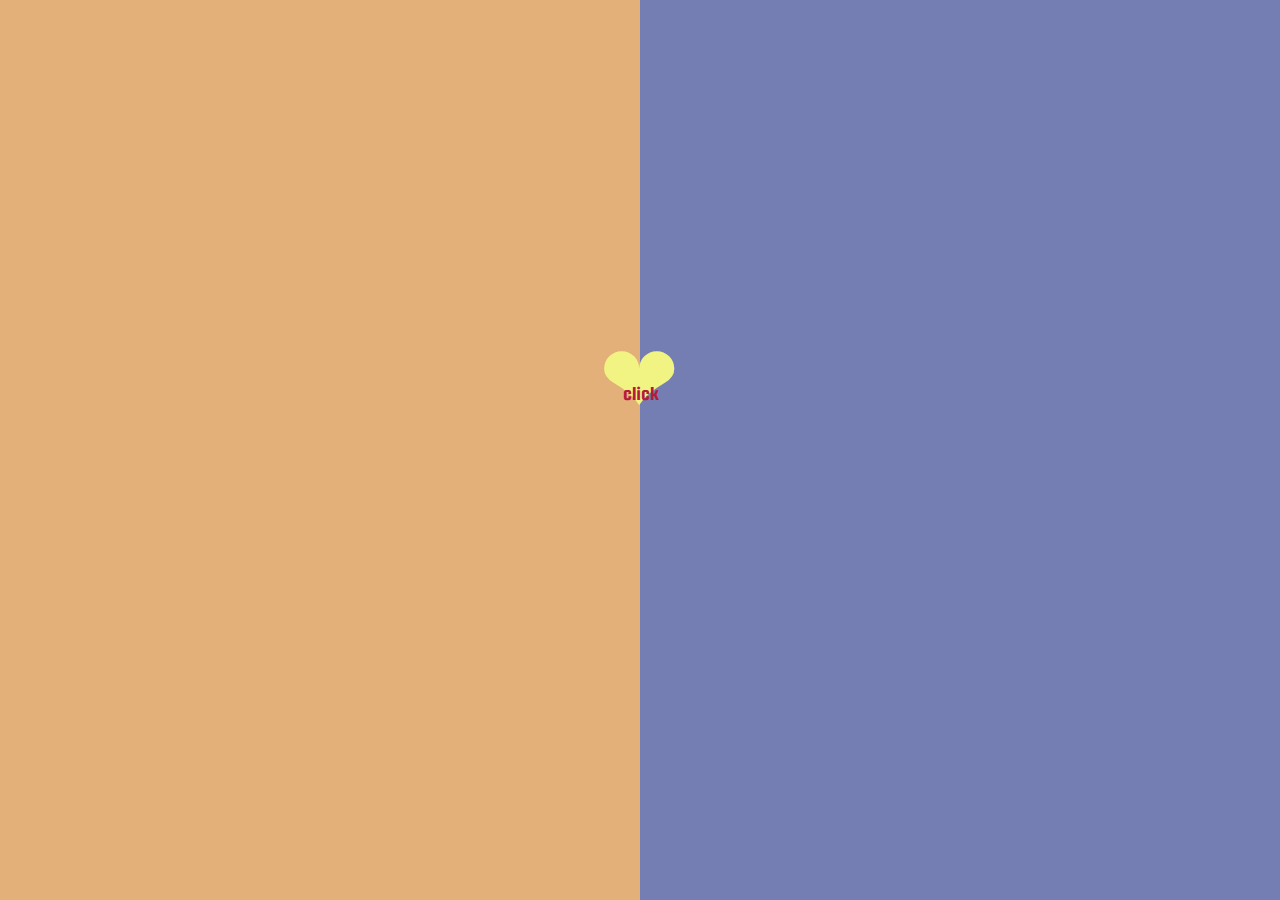
<file: index.html>
<!doctype html>
<html>

    <head>
      <meta charset="utf-8">
      <!-- <link rel="stylesheet" href="./styles/bootstrap-reboot-with-comments.css"> -->
      <link rel="stylesheet" href="styles/styles.css">
      <link href="https://fonts.googleapis.com/css?family=Roboto" rel="stylesheet">
      <link href="https://fonts.googleapis.com/css?family=Squada+One" rel="stylesheet">      
      <meta name="viewport" content="width=device-width, initial-scale=1.0, maximum-scale = 1.0">
      <title>Shanti Chary - Portfolio</title>
    </head>

    <body>
        <input id="heart" type="checkbox" />
        <label for="heart">❤</label>  
        <label for="enter">click</label>      

        <div id="left-panel">
          <h1 class="left-h1">HEL</h1>
        </div>
        <div id="right-panel">
          <h1 class="right-h1">LO!</h1>
        </div>      

      <div class="wrapper home-page">
 
            <header>
                <button class="btn-mobile-menu">Menu</button>                
            
            </header>

            <nav class="nav-main">
              <a href="index.html"><img class="sign" src= "images/signature.png" alt="logo"></a>                  
              <ul>
                <li><a href="work.html">PROJECTS</a></li>
                <li><a href="about.html">ABOUT</a></li>
              </ul>
            </nav>             

            <main> 
              <div class="main-block">
                <h2 class="left-text">I AM SHANTI CHARY <br> AND I AM A <br> WEB DEVELOPER.</h2>  

                <p class="right-text">I am inspired by simple, elegant, yet effective designs. I love learning new web technologies and experimenting with different layouts, colors and styles. My portfolio includes websites and applications built with HTML, CSS, Javascript, PHP and WordPress. Please feel free to browse around and contact me for any projects.</p>
              </div>
        </main>
      </div> <!--end wrapper -->




        <!-- <footer>
          <p>&copy 2018 Shanti Chary</p>
        </footer> -->


        <script src="https://ajax.googleapis.com/ajax/libs/jquery/2.1.4/jquery.min.js"></script>
        <script src="https://github.com/kswedberg/jquery-smooth-scroll/blob/master/jquery.smooth-scroll.min.js"></script>
        <script>
        $('.smooth').on('click', function() {
            $.smoothScroll({
                scrollElement: $('body'),
                scrollTarget: '#' + this.id
            });

            return false;
        });
        </script>

        <script src="./scripts/javascript.js"></script>        
  </body>
</html>
</file>
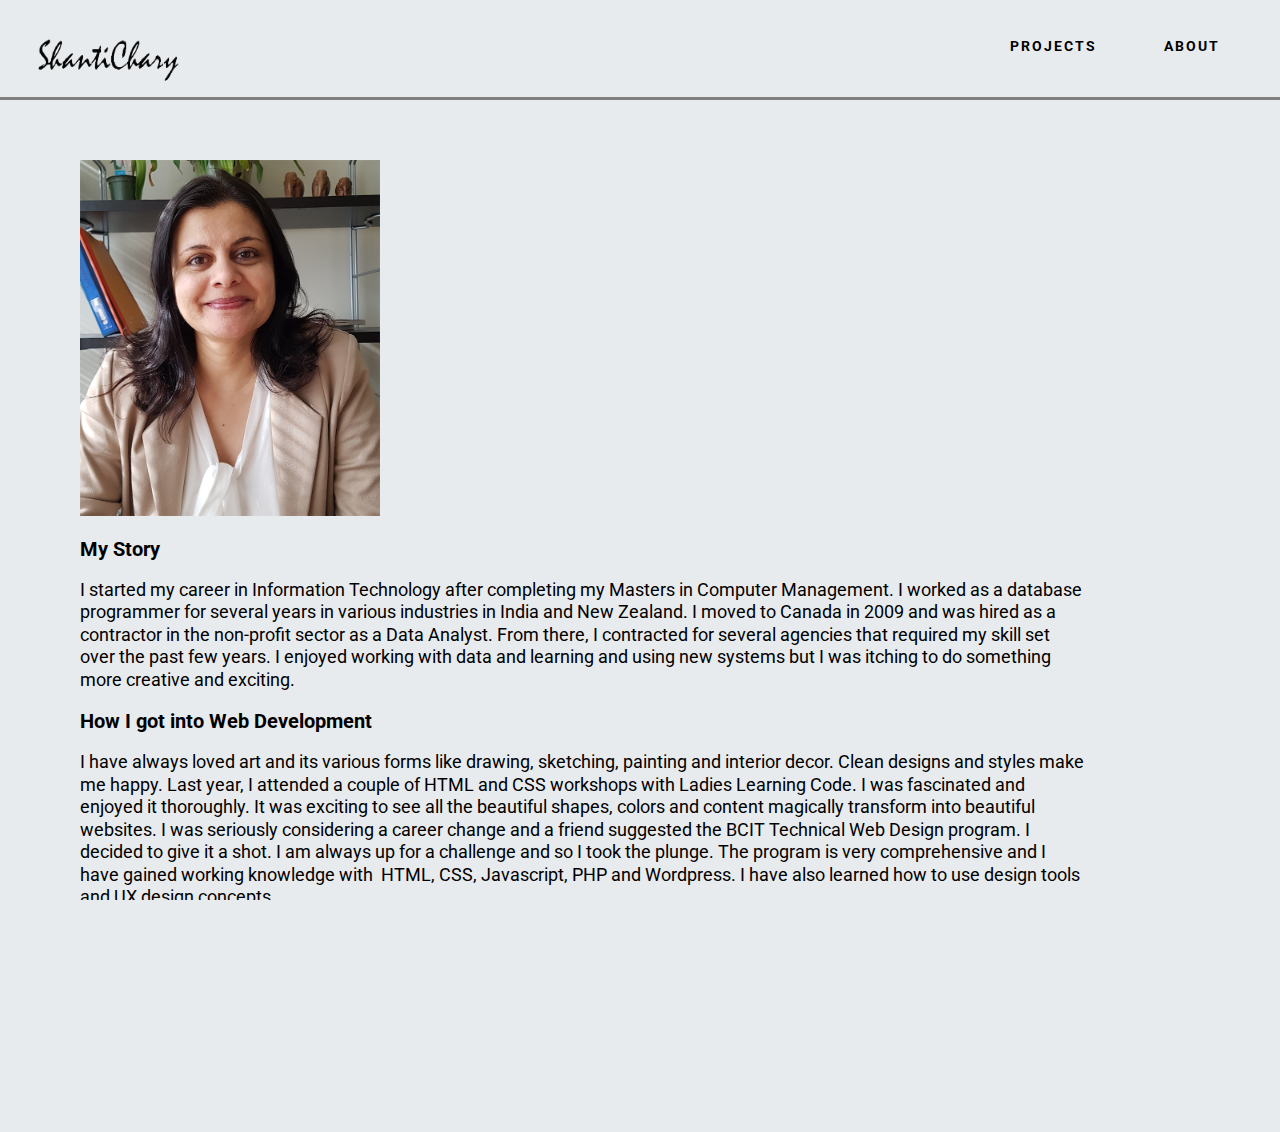
<file: about.html>
<!doctype html>
<html>

    <head>
      <meta charset="utf-8">
      <!-- <link rel="stylesheet" href="./styles/bootstrap-reboot-with-comments.css"> -->
      <link rel="stylesheet" href="styles/styles.css">
      <link href="https://fonts.googleapis.com/css?family=Roboto" rel="stylesheet">
      <link href="https://fonts.googleapis.com/css?family=Squada+One" rel="stylesheet">      
      <meta name="viewport" content="width=device-width, initial-scale=1.0">
      <title>Shanti Chary - Work</title>
    </head>

    <body>


      <div class="wrapper"> 
        <header>
          <button class="btn-mobile-menu">Menu</button>                   
        </header>

        <nav class="nav-main">
          <a href="index.html"><img class="sign" src= "images/signature.png" alt="logo"></a>                  
          <ul>
            <li><a href="work.html">PROJECTS</a></li>
            <li><a href="about.html">ABOUT</a></li>
          </ul>
        </nav> 
            
    <main> 

      <!-- Page 3 - Contact -->
      <div class="page3">
                <div>
                    <img src="images/profile-pic-big.png" alt="My Profile Picture" width='300'>
                </div>
                <div class="about-text">
                    <h2>My Story</h2>
                    <p>I started my career in Information Technology after completing my Masters in Computer Management. I worked as a database programmer for several years in various industries in India and New Zealand. I moved to Canada in 2009 and was hired as a contractor in the non-profit sector as a Data Analyst. From there, I contracted for several agencies that required my skill set over the past few years. I enjoyed working with data and learning and using new systems but I was itching to do something more creative and exciting.</p>

                    <h2>How I got into Web Development</h2>
                    <p>I have always loved art and its various forms like drawing, sketching, painting and interior decor. Clean designs and styles make me happy. Last year, I attended a couple of HTML and CSS workshops with Ladies Learning Code. I was fascinated and enjoyed it thoroughly. It was exciting to see all the beautiful shapes, colors and content magically transform into beautiful websites. I was seriously considering a career change and a friend suggested the BCIT Technical Web Design program. I decided to give it a shot. I am always up for a challenge and so I took the plunge. The program is very comprehensive and I have gained working knowledge with  HTML, CSS, Javascript, PHP and Wordpress. I have also learned how to use design tools and UX design concepts.</p>

                    <h2>What's next</h2>
                    <p>I am looking forward to an exciting career path ahead as a Web Developer with the opportunity to continue learning new skills. If you would like to work with me, please do get in touch!</p>
                    <p>Email me: <a href="mailto:hello@shantichary.com">hello@shantichary.com</a></p>                   
                </div>
              </div>
            <!-- </div>
          </div>   -->
 
    </main>
</div> <!--end wrapper -->
        <!-- <footer>
          <p>&copy 2018 Shanti Chary</p>
        </footer> -->


        <script src="https://ajax.googleapis.com/ajax/libs/jquery/2.1.4/jquery.min.js"></script>
        <script src="https://github.com/kswedberg/jquery-smooth-scroll/blob/master/jquery.smooth-scroll.min.js"></script>
        <script>
        $('.smooth').on('click', function() {
            $.smoothScroll({
                scrollElement: $('body'),
                scrollTarget: '#' + this.id
            });

            return false;
        });
        </script>

    <script src="./scripts/javascript.js"></script>          
        
  </body>
</html>
</file>
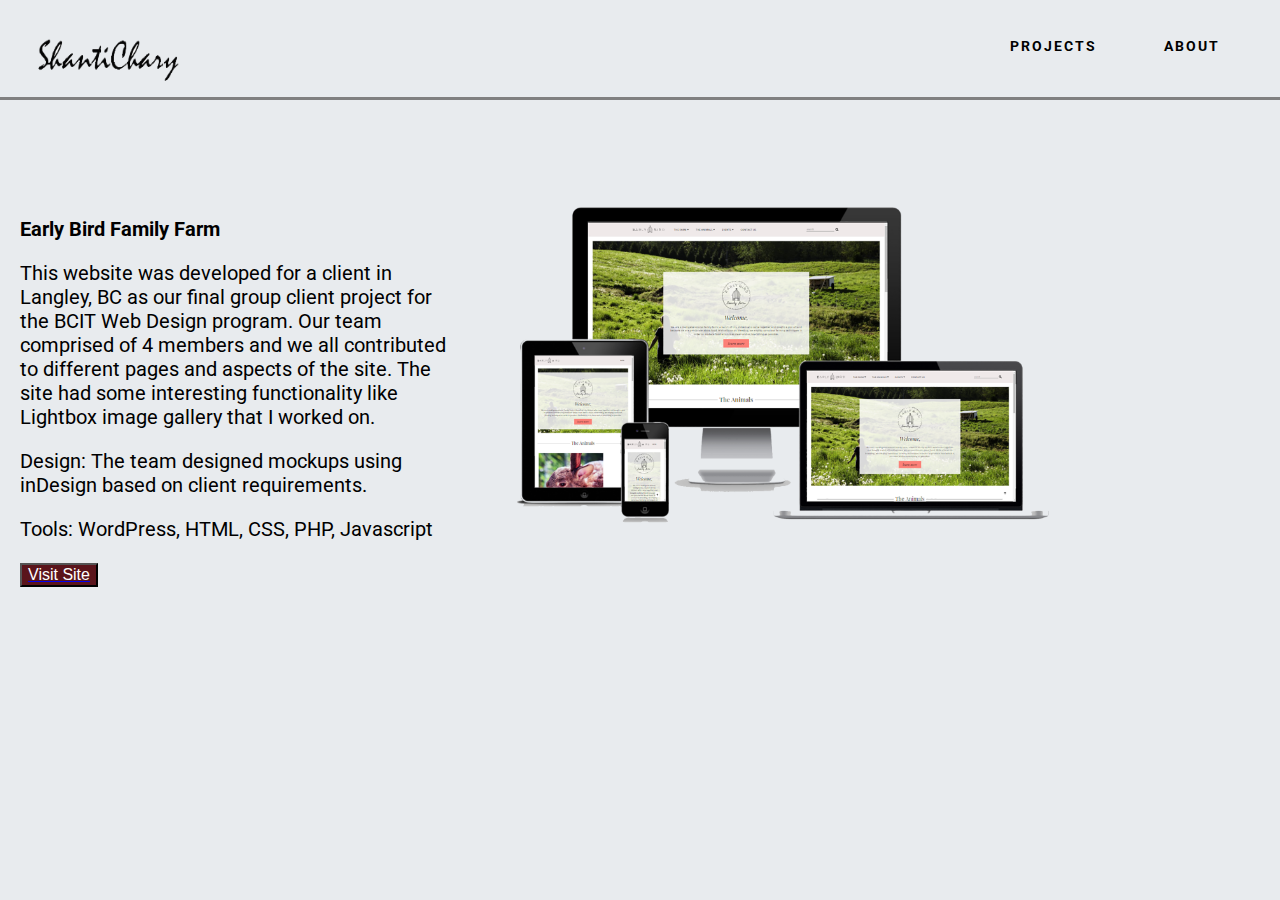
<file: early-bird.html>
<!doctype html>
<html>

    <head>
      <meta charset="utf-8">
      <!-- <link rel="stylesheet" href="./styles/bootstrap-reboot-with-comments.css"> -->
      <link rel="stylesheet" href="styles/styles.css">
      <link href="https://fonts.googleapis.com/css?family=Roboto" rel="stylesheet">
      <link href="https://fonts.googleapis.com/css?family=Squada+One" rel="stylesheet">      
      <meta name="viewport" content="width=device-width, initial-scale=1.0">
      <title>Shanti Chary - Work</title>
    </head>

    <body>


      <div class="wrapper">
 
        <header>
          <button class="btn-mobile-menu">Menu</button>                
      
      </header>

      <nav class="nav-main">
        <a href="index.html"><img class="sign" src= "images/signature.png" alt="logo"></a>                  
        <ul>
          <li><a href="work.html">PROJECTS</a></li>
          <li><a href="about.html">ABOUT</a></li>
        </ul>
      </nav> 
            
      <main> 

      <div class="page2">
        <div class="container">
          <div class="intro">
            <p></p>
          </div> 

            <div class="single-project">
                  <div class="single-intro">
                    <h2>Early Bird Family Farm</h2>
                    <p>
                        This website was developed for a client in Langley, BC as our final group client project for the BCIT Web Design program. Our team comprised of 4 members and we all contributed to different pages and aspects of the site. The site had some interesting functionality like Lightbox image gallery that I worked on.
                    </p>
                    <p>                    
                        Design: The team designed mockups using inDesign based on client requirements.
                    </p>
                    <p>                                              
                        Tools: WordPress, HTML, CSS, PHP, Javascript
                    </p>  
                    <p>                                      
                        <button style="background-color: #5a141b;"><a href="https://earlybirdfamilyfarm.com" target="_blank" rel="noopener"><span style="color: white; font-size: medium;">Visit Site</span></a></button>                      
                    </p>

                  </div>

                  <div class="single-thumb">
                    <a href="https://earlybirdfamilyfarm.com/" target="_blank">
                    <img src="images/early-bird-mockups.png" alt="Early Bird Family Farm Project" width='1000'></a>
                  </div> <!-- end thumb -->

            </div>
        </div> <!--end container -->
      </div> <!--end page2 -->
 
    </main>
</div> <!--end wrapper -->
        <!-- <footer>
          <p>&copy 2018 Shanti Chary</p>
        </footer> -->


        <script src="https://ajax.googleapis.com/ajax/libs/jquery/2.1.4/jquery.min.js"></script>
        <script src="https://github.com/kswedberg/jquery-smooth-scroll/blob/master/jquery.smooth-scroll.min.js"></script>
        <script>
        $('.smooth').on('click', function() {
            $.smoothScroll({
                scrollElement: $('body'),
                scrollTarget: '#' + this.id
            });

            return false;
        });
        </script>

        <script src="./scripts/javascript.js"></script>           
        
  </body>
</html>
</file>
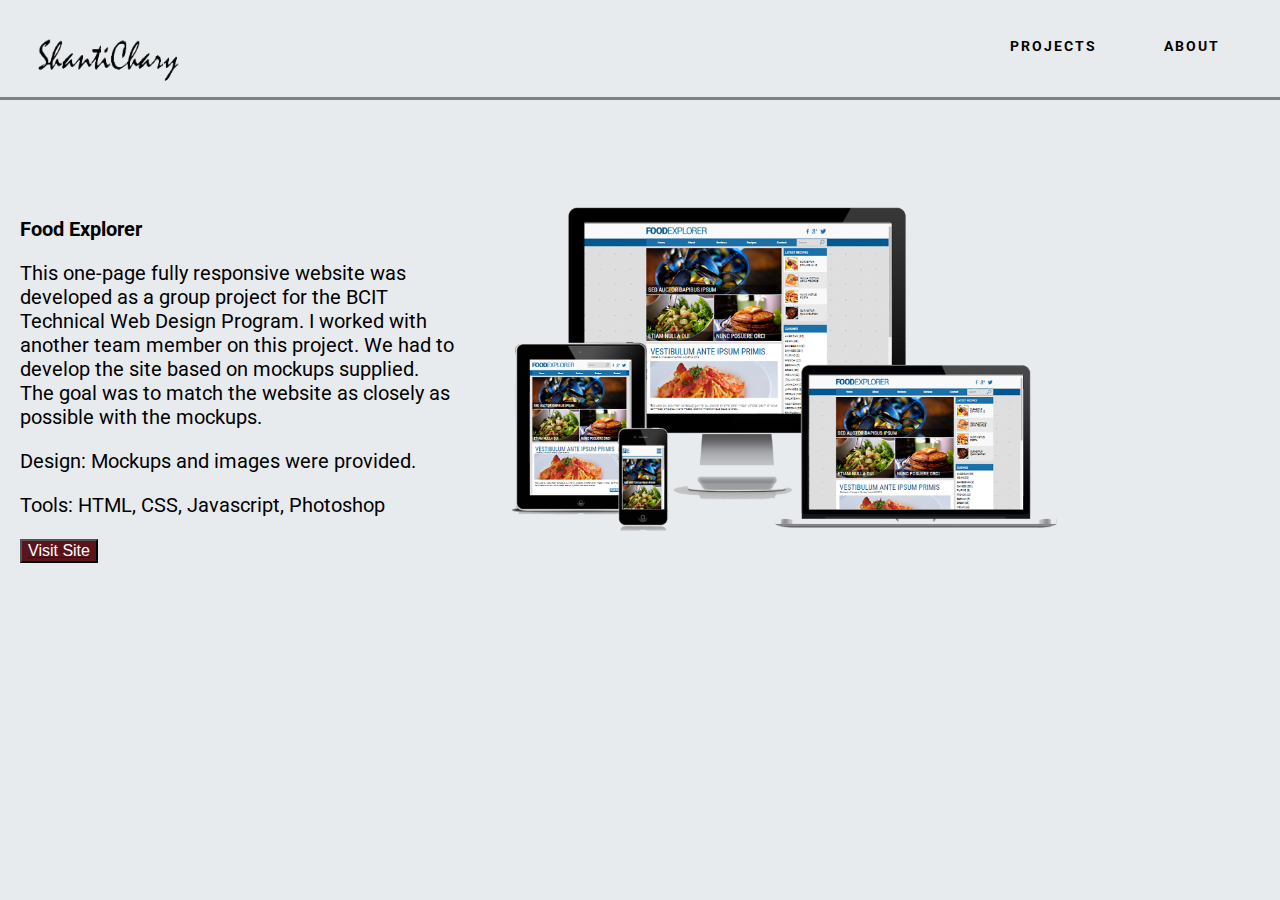
<file: food-explorer.html>
<!doctype html>
<html>

    <head>
      <meta charset="utf-8">
      <!-- <link rel="stylesheet" href="./styles/bootstrap-reboot-with-comments.css"> -->
      <link rel="stylesheet" href="styles/styles.css">
      <link href="https://fonts.googleapis.com/css?family=Roboto" rel="stylesheet">
      <link href="https://fonts.googleapis.com/css?family=Squada+One" rel="stylesheet">      
      <meta name="viewport" content="width=device-width, initial-scale=1.0">
      <title>Shanti Chary - Work</title>
    </head>

    <body>


      <div class="wrapper">
        <header>
          <button class="btn-mobile-menu">Menu</button>                   
        </header>

        <nav class="nav-main">
          <a href="index.html"><img class="sign" src= "images/signature.png" alt="logo"></a>                  
          <ul>
            <li><a href="work.html">PROJECTS</a></li>
            <li><a href="about.html">ABOUT</a></li>
          </ul>
        </nav> 
            
              <main> 

      <div class="page2">
        <div class="container">
          <div class="intro">
            <p></p>
          </div> 

            <div class="single-project">
                  <div class="single-intro">
                      <h2>Food Explorer</h2>                    
                    <p>
                        This one-page fully responsive website was developed as a group project for the BCIT Technical Web Design Program. I worked with another team member on this project. We had to develop the site based on mockups supplied. The goal was to match the website as closely as possible with the mockups.
                      </p>
                      <p>  
                        Design: Mockups and images were provided.
                      </p>
                      <p>                          
                        Tools: HTML, CSS, Javascript, Photoshop
                      </p>
                      <p>                      
                        <button style="background-color: #5a141b;"><a href="https://shantichary.com/food-explorer" target="_blank" rel="noopener"><span style="color: white; font-size: medium;">Visit Site</span></a></button>                      
                    </p>

                  </div>

                  <div class="single-thumb">
                    <a href="https://shantichary.com/food-explorer/" target="_blank">
                    <img src="images/food-explorer-mockups.png" alt="Food Explorer Project" width='1000'></a>
                  </div> <!-- end thumb -->

            </div>
        </div> <!--end container -->
      </div> <!--end page2 -->
 
    </main>
</div> <!--end wrapper -->
        <!-- <footer>
          <p>&copy 2018 Shanti Chary</p>
        </footer> -->


        <script src="https://ajax.googleapis.com/ajax/libs/jquery/2.1.4/jquery.min.js"></script>
        <script src="https://github.com/kswedberg/jquery-smooth-scroll/blob/master/jquery.smooth-scroll.min.js"></script>
        <script>
        $('.smooth').on('click', function() {
            $.smoothScroll({
                scrollElement: $('body'),
                scrollTarget: '#' + this.id
            });

            return false;
        });
        </script>

        <script src="./scripts/javascript.js"></script>  

  </body>
</html>
</file>
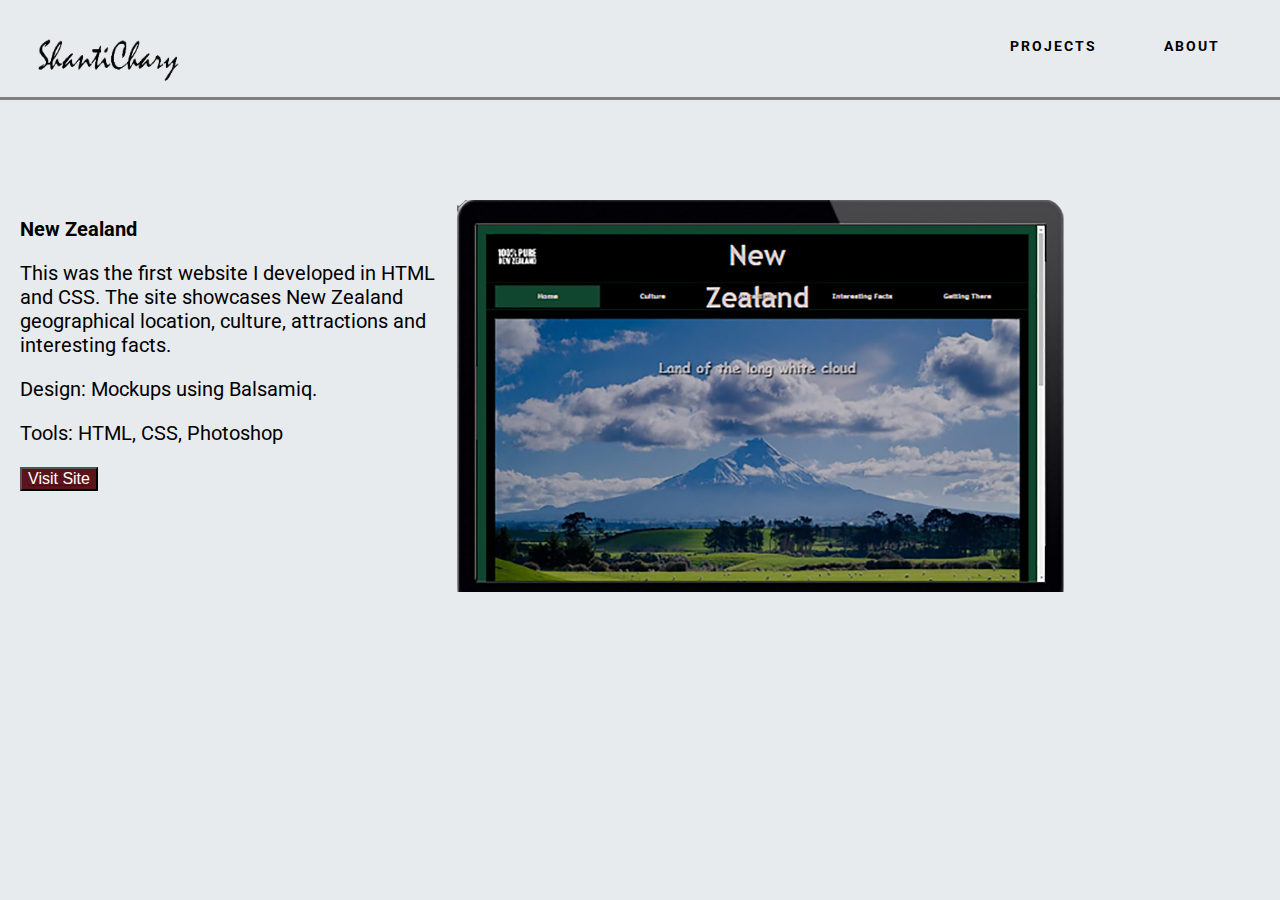
<file: new-zealand.html>
<!doctype html>
<html>

    <head>
      <meta charset="utf-8">
      <!-- <link rel="stylesheet" href="./styles/bootstrap-reboot-with-comments.css"> -->
      <link rel="stylesheet" href="styles/styles.css">
      <link href="https://fonts.googleapis.com/css?family=Roboto" rel="stylesheet">
      <link href="https://fonts.googleapis.com/css?family=Squada+One" rel="stylesheet">      
      <meta name="viewport" content="width=device-width, initial-scale=1.0">
      <title>Shanti Chary - Work</title>
    </head>

    <body>


      <div class="wrapper">
        <header>
          <button class="btn-mobile-menu">Menu</button>                   
        </header>

        <nav class="nav-main">
          <a href="index.html"><img class="sign" src= "images/signature.png" alt="logo"></a>                  
          <ul>
            <li><a href="work.html">PROJECTS</a></li>
            <li><a href="about.html">ABOUT</a></li>
          </ul>
        </nav> 
            
              <main> 

      <div class="page2">
        <div class="container">
          <div class="intro">
            <p></p>
          </div> 

          <div class="single-project">
              <div class="single-intro">
                  <h2>New Zealand</h2>                
                <p>
                    This was the first website I developed in HTML and CSS. The site showcases New Zealand geographical location, culture, attractions and interesting facts.
                  </p>
                  <p>  
                    Design: Mockups using Balsamiq.
                  </p>
                  <p>                      
                    Tools: HTML, CSS, Photoshop
                  </p>
                  <p>                  
                    <button style="background-color: #5a141b;"><a href="https://shantichary.com/new-zealand" target="_blank" rel="noopener"><span style="color: white; font-size: medium;">Visit Site</span></a></button>                      
                </p>

              </div>

              <div class="single-thumb">
                <a href="https://shantichary.com/new-zealand" target="_blank">
                <img src="images/new-zealand-mockup.png" alt="New Zealand Project" width='800'></a>
              </div> <!-- end thumb -->

        </div>
        </div> <!--end container -->
      </div> <!--end page2 -->
 
    </main>
</div> <!--end wrapper -->
        <!-- <footer>
          <p>&copy 2018 Shanti Chary</p>
        </footer> -->


        <script src="https://ajax.googleapis.com/ajax/libs/jquery/2.1.4/jquery.min.js"></script>
        <script src="https://github.com/kswedberg/jquery-smooth-scroll/blob/master/jquery.smooth-scroll.min.js"></script>
        <script>
        $('.smooth').on('click', function() {
            $.smoothScroll({
                scrollElement: $('body'),
                scrollTarget: '#' + this.id
            });

            return false;
        });
        </script>

        <script src="./scripts/javascript.js"></script>           
        
  </body>
</html>
</file>
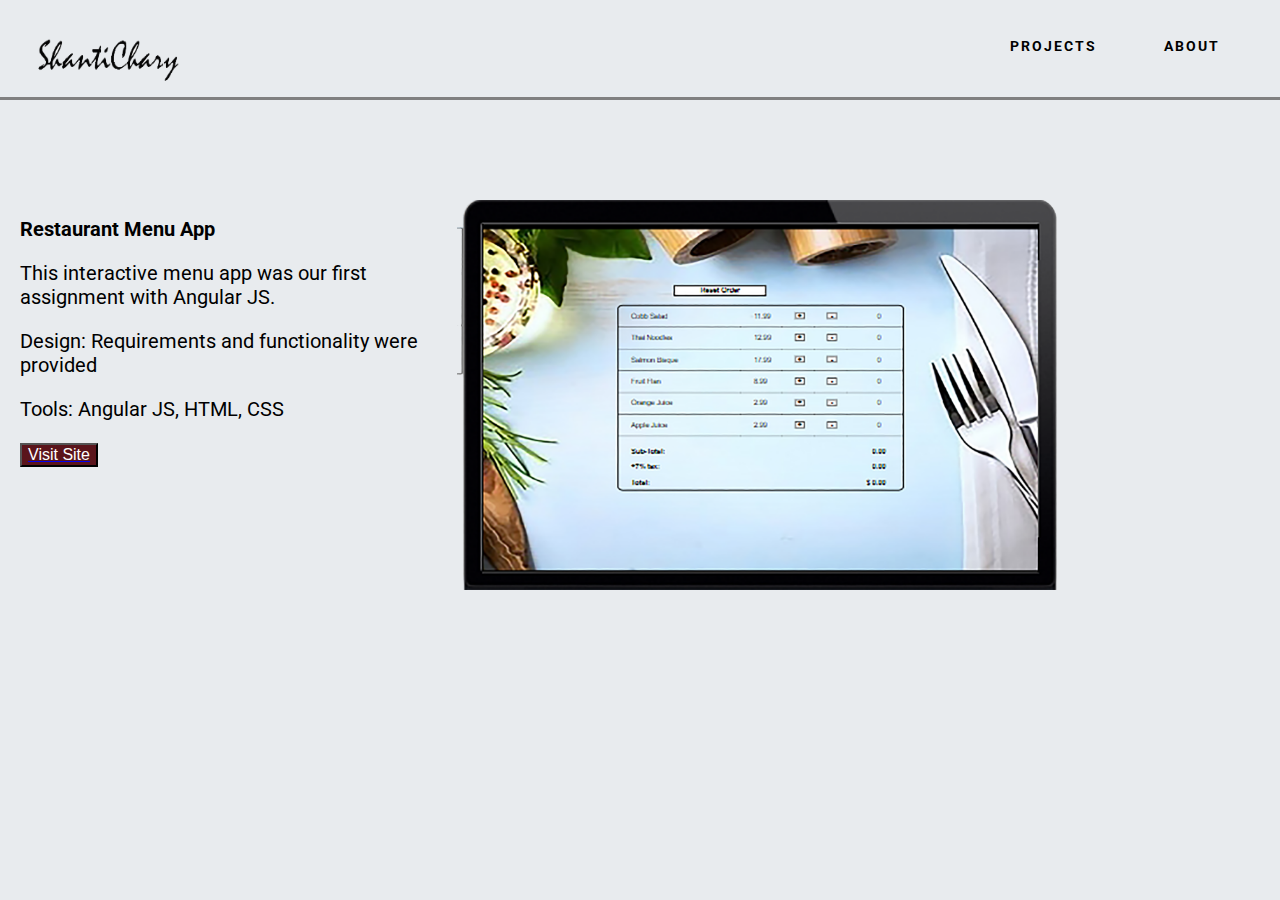
<file: restaurant-menu.html>
<!doctype html>
<html>

    <head>
      <meta charset="utf-8">
      <!-- <link rel="stylesheet" href="./styles/bootstrap-reboot-with-comments.css"> -->
      <link rel="stylesheet" href="styles/styles.css">
      <link href="https://fonts.googleapis.com/css?family=Roboto" rel="stylesheet">
      <link href="https://fonts.googleapis.com/css?family=Squada+One" rel="stylesheet">      
      <meta name="viewport" content="width=device-width, initial-scale=1.0">
      <title>Shanti Chary - Work</title>
    </head>

    <body>


      <div class="wrapper">
        <header>
          <button class="btn-mobile-menu">Menu</button>                   
        </header>

        <nav class="nav-main">
          <a href="index.html"><img class="sign" src= "images/signature.png" alt="logo"></a>                  
          <ul>
            <li><a href="work.html">PROJECTS</a></li>
            <li><a href="about.html">ABOUT</a></li>
          </ul>
        </nav> 
            
              <main> 

      <div class="page2">
        <div class="container">
          <div class="intro">
            <p></p>
          </div> 

          <div class="single-project">
              <div class="single-intro">
                <h2>Restaurant Menu App</h2>                
                <p>
                    This interactive menu app was our first assignment with Angular JS.
                  </p>
                  <p>  
                    Design: Requirements and functionality were provided
                  </p>
                  <p>                      
                    Tools: Angular JS, HTML, CSS
                  </p>
                  <p>                  
                    <button style="background-color: #5a141b;"><a href="https://shantichary.com/dist" target="_blank" rel="noopener"><span style="color: white; font-size: medium;">Visit Site</span></a></button>                      
                </p>

              </div>

              <div class="single-thumb">
                <a href="https://shantichary.com/dist" target="_blank">
                <img src="images/restaurant-menu-mockup.png" alt="Restaurant Menu App" width='800'></a>
              </div> <!-- end thumb -->

        </div>
        </div> <!--end container -->
      </div> <!--end page2 -->
 
    </main>
</div> <!--end wrapper -->
        <!-- <footer>
          <p>&copy 2018 Shanti Chary</p>
        </footer> -->


        <script src="https://ajax.googleapis.com/ajax/libs/jquery/2.1.4/jquery.min.js"></script>
        <script src="https://github.com/kswedberg/jquery-smooth-scroll/blob/master/jquery.smooth-scroll.min.js"></script>
        <script>
        $('.smooth').on('click', function() {
            $.smoothScroll({
                scrollElement: $('body'),
                scrollTarget: '#' + this.id
            });

            return false;
        });
        </script>

      <script src="./scripts/javascript.js"></script>           
        
  </body>
</html>
</file>
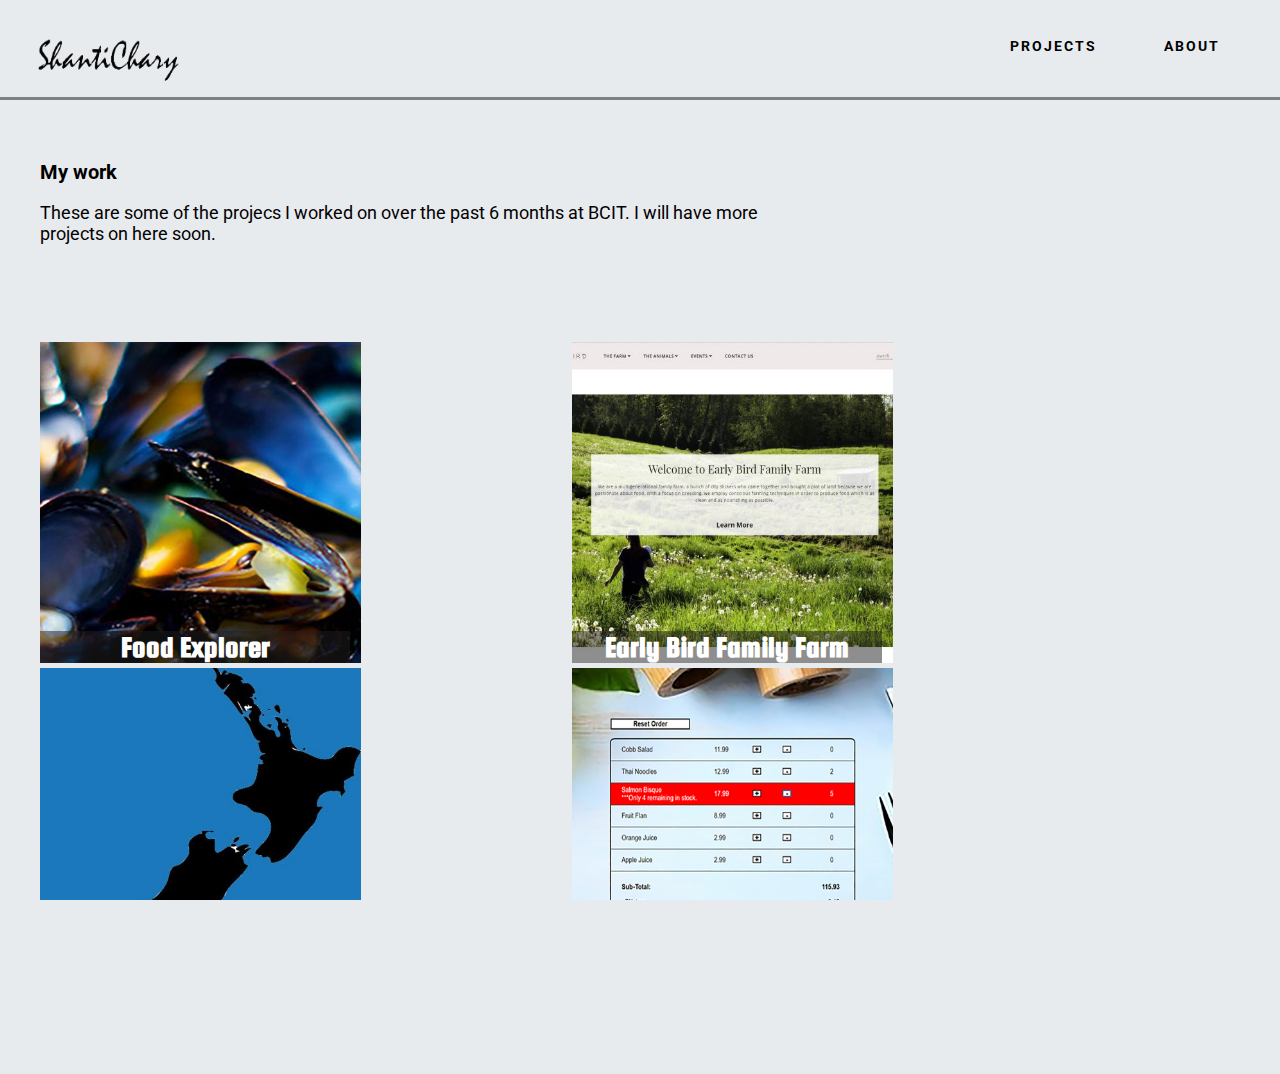
<file: work.html>
<!doctype html>
<html>

    <head>
      <meta charset="utf-8">
      <!-- <link rel="stylesheet" href="./styles/bootstrap-reboot-with-comments.css"> -->
      <link rel="stylesheet" href="styles/styles.css">
      <link href="https://fonts.googleapis.com/css?family=Roboto" rel="stylesheet">
      <link href="https://fonts.googleapis.com/css?family=Squada+One" rel="stylesheet">      
      <meta name="viewport" content="width=device-width, initial-scale=1.0">
      <title>Shanti Chary - Work</title>
    </head>

    <body>


      <div class="wrapper">
        <header>
          <button class="btn-mobile-menu">Menu</button>                   
        </header>

        <nav class="nav-main">
          <a href="index.html"><img class="sign" src= "images/signature.png" alt="logo"></a>                  
          <ul>
            <li><a href="work.html">PROJECTS</a></li>
            <li><a href="about.html">ABOUT</a></li>
          </ul>
        </nav> 
            
    <main> 

      <div class="page2">
        <div class="container">
          <div class="intro">
            <h2 class="intro-h2">My work</h2>
            <p class="intro-p">These are some of the projecs I worked on over the past 6 months at BCIT. I will have more projects on here soon.</p>
          </div> 

            <div class="project-block">
                        <div class="thumb">
                          <h2 class="thumb-heading">Food Explorer</h2>
                          <a class="thumb-image" href="food-explorer.html">
                          <img src="images/food-explorer-500x500.jpg" alt="Food Explorer Project"></a>
                        </div> <!-- end thumb -->
                        <div class="thumb">
                            <h2 class="thumb-heading">New Zealand</h2>                          
                          <a class="thumb-image" href="new-zealand.html">
                          <img src="images/new-zealand-500x500.jpg" alt="New Zealand Site"></a>
                        </div> <!-- end thumb -->
                        <div class="thumb">
                            <h2 class="thumb-heading">Early Bird Family Farm</h2>                          
                          <a class="thumb-image" href="early-bird.html">
                          <img src="images/early-bird-500x500.jpg" alt="Early Bird Family Farm"></a>
                        </div> <!-- end thumb -->
                        <div class="thumb">
                            <h2 class="thumb-heading">Restaurant Menu App</h2>                           
                            <a class="thumb-image" href="restaurant-menu.html">
                            <img src="images/restaurant-menu-500x500.png" alt="Restaurant Menu App"></a>
                        </div> <!-- end thumb -->
            </div>
        </div> <!--end container -->
      </div> <!--end page2 -->
 
    </main>
</div> <!--end wrapper -->
        <!-- <footer>
          <p>&copy 2018 Shanti Chary</p>
        </footer> -->


        <script src="https://ajax.googleapis.com/ajax/libs/jquery/2.1.4/jquery.min.js"></script>
        <script src="https://github.com/kswedberg/jquery-smooth-scroll/blob/master/jquery.smooth-scroll.min.js"></script>
        <script>
        $('.smooth').on('click', function() {
            $.smoothScroll({
                scrollElement: $('body'),
                scrollTarget: '#' + this.id
            });

            return false;
        });
        </script>

        <script src="./scripts/javascript.js"></script>         
        
  </body>
</html>
</file>
<file: styles/styles.css>
@charset "utf-8";
/* CSS Document */

/* Resets */
html {
  box-sizing: border-box;
}

*, *:before, *:after {
  box-sizing: inherit;
}

img {
  max-width: 100%;
  height: auto;
}

/* ---------------------------------------- */
html, body{
  width: 100%;
	height:100%;
	overflow:hidden;
}

body{
	background-color: #e8ebee;
  font-family: 'Squada One', cursive;
  margin: 0;
  padding: 0;
}

.wrapper {

  width: 100%;
}

header {
  height: 50%;
}

.btn-mobile-menu {
  display: none;
  width: 35px;
  height: 35px;
  position: absolute;
  top: 4%;
  left: 76%;
  cursor: pointer;
  background-color: transparent;
  background-image: url(../images/menu.jpg);
  background-size: cover;
  border: none;
  text-indent: 150%;
  white-space: nowrap;
  overflow: hidden;
}

.main-block {
  position: relative;  
  width: 100%;  
  height: 100%;
  margin: 20px auto;
}

nav {
  font-family: 'Roboto', 'Helvetica', 'Arial', sans-serif;
  margin: 0;
  height: 100px;
  padding: 20px 20px 0;
  display: flex;
  justify-content: space-between;
  border-bottom: 3px solid grey;  
}

.sign {
  width: 180px;
  height: 100%;
}

nav ul {
  width: 250px;
  display: flex;
  justify-content: space-between;
  padding: 2px 40px 2px 0;
}

nav ul li {

  font-size: 14px;
  font-weight: bold;
  letter-spacing: 0.14em;
  list-style-type: none;
}

nav ul li a {
  text-decoration: none;
  color: #000; /*#e5e5e5;*/
}
/* 
input[type="checkbox"] {
  background: rgba(255, 255, 255, 0.1);
	border-radius:100%;
	cursor:pointer;
  display: block;
	position:absolute;
	top:30px;
	left:50%;
  margin-left:-20px;
  width:40px;
	height:40px;
	appearance: none;
	transition: all cubic-bezier(.9,.9,.8,1.1) .4s;
	z-index:10;
} */

/* input[type="checkbox"]:hover {
  background: rgba(180,0,0,1);
}

input[type="checkbox"]:after{
  color:#fff;
  content:'+';
	font:2em bold;
	position:absolute;
	line-height:37px;
	padding-left:13px;
}

input[type="checkbox"]:checked{
	background: rgba(180,0,0,1);
	transform:rotateZ(405deg);
}*/

input[type="checkbox"]:checked ~ #left-panel{
	transform:translateX(-100%);
}

input[type="checkbox"]:checked ~ #right-panel{
	transform:translateX(100%);
}

#left-panel, #right-panel{
  transition: transform ease-in-out .9s;
}

#left-panel{
	background:rgb(226, 176, 120);
  position:absolute;
	width:50%;
	height:100%;
  z-index:5;
}

#right-panel{
	background:rgb(116, 126, 179);
	position:absolute;
  left:50%;
	width:50%;
	height:100%;
  z-index:5;
}

h1{
	color:rgb(17, 4, 61);
	text-shadow: 0px 1px 1px #4d4d4d;
  font-size:12em;
  letter-spacing: 20px;  
	position:absolute;
	top:15%;
	width:100%;
}

.left-h1 {
  left: 60%;
}

.right-h1 {
  left: 7%;
}

.left-text {
  position: absolute;
  top: 60px;
  left: 10%;
  font-size: 4em;
  line-height: 2;
  color: rgb(75, 68, 68);
}

.right-text {
  width: 500px;
  position: absolute;
  top: 70px;
  left: 60%;
  font-size: 1.75em;
  color: rgb(75, 68, 68);
  line-height: 2;  
}

/* Page 2 */

.page2 {
  width: 1450px;
  height: 100%;
  padding: 0 0 80px;
  background-color: #e8ebee;
  margin: 60px auto 0;
}


.container {
  width: 1450px; /*960px;*/
  padding: 0 20px;
}

.page2-block {
  width: 1450px;
  
}

/* .container {
margin-top: 50px;
} */
/* 
.intro {
  border-bottom: 3px solid grey;
} */
/* 
.intro p {
  font-size: 18px;
  text-align: left;

} */

.project-block {
  display: flex;
  justify-content: space-between;
  align-items: center;
  padding-top: 80px;
}

.intro-h2 {
  font-family: 'Roboto', 'Helvetica', 'Arial', sans-serif; 
  font-size: 20px; 
}

.intro-p {
  font-family: 'Roboto', 'Helvetica', 'Arial', sans-serif; 
  font-size: 18px;
}

.thumb {
  width: 350px;
  padding: 0 20px;
  text-align: center;
  position: relative;  
}

.thumb a {
  font-family: 'Roboto', 'Helvetica', 'Arial', sans-serif;
  font-size: 20px;
  font-weight: bold;
  letter-spacing: 0.14em;
  text-transform: uppercase;
  text-decoration: none;
  list-style-type: none;

}

.thumb-heading {
  position: absolute;
  bottom: -20px;
  left: 20px;
  font-size: 30px;
  color: white;
  background-color: rgba(31, 30, 30, 0.5);
  width: 310px;
}

.single-project {
  display: flex;
  padding-top: 40px;
}

.single-intro {
  font-family: 'Roboto', 'Helvetica', 'Arial', sans-serif;  
  font-size: 20px;
  width: 750px;
}

.single-intro h2 {
  font-size: 20px;
}

.single-thumb {
  width: 100%;
  text-align: center;
}

.page3 {
  font-family: 'Roboto', 'Helvetica', 'Arial', sans-serif;  
  background-color: #e8ebee;
  margin: 0 20px;
  padding: 60px;
  display: flex; 
  justify-content: space-between;
}

.about-text {
  width: 950px; 
}

.page3 h1 {
  font-size: 22px;
}

.page3 h2 {
    font-size: 20px;
  }

.page3 p {
  font-size: 18px;
  text-align: left; 
  line-height: 1.25; 
}





[id="heart"] {
  position: absolute;
  /* left: 100vw; */ 
	cursor:pointer;
  display: block;
	position:absolute;
	top:44%;
	left:50%;
  margin-left:-20px;
  /* width:40px;
	height:40px; */
	/* appearance: none; */
	/* transition: all cubic-bezier(.9,.9,.8,1.1) .4s; */

}

[for="heart"] {
  color: #f1f383; /*#aab8c2;*/
  cursor: pointer;
  font-size: 6em;
  align-self: center;  
  transition: color 0.2s ease-in-out;
	cursor:pointer;
  display: block;
	position:absolute;
	top:36%;
	left:48.35%;
  margin-left:-20px; 
	z-index:10;   
}

[for="enter"] {
  color: #b41a39; 
  cursor: pointer;   
  font-size: 1.25em;
  align-self: center;  
  display: block;
	position:absolute;
	top:42.5%;
	left:50.25%;
  margin-left:-20px; 
	z-index:11;   
}

[for="heart"]:hover {
  color: grey;
}

[for="heart"]::selection {
  color: none;
  background: transparent;
}

[for="heart"]::moz-selection {
  color: none;
  background: transparent;
}

[id="heart"]:checked + label {
  color: #e2264d;
  will-change: font-size;
  animation: heart 1s cubic-bezier(.17, .89, .32, 1.49);
}

@keyframes heart {0%, 17.5% {font-size: 0;}}


@media only screen and (max-width: 1300px) {
  body {
    overflow: scroll;

  }

  .main-block {
    display: block;
  }

  .left-h1,
  .right-h1 {
    display: none;
  }

  .left-text {
    font-size: 2em;  
    line-height: 1.5;   
    text-align: center;
  }

  .right-text {
    width: 350px;
    margin: 0 auto;
    top: 280px;
    font-size: 1.4em;
    line-height: 1; 
  }


  .container {
    width: 75%;
  }

  .intro {
    padding: 0 20px;
    width: 75%;
  }

  .project-block {
    display: block;
    column-count: 2;
  }

  .thumb {
    padding: 0 20px;
    width: 70%;
  }

  .page3 {
    display: block;
  }

  .about-text {
    width: 90%;
  }
}


@media only screen and (min-width: 768px) and (max-width: 1024px) {
  .container {
    width: 60%;
  }

  .thumb-heading {
    width: 85%;
  }
}  


@media only screen and (max-width: 568px) {
	.btn-mobile-menu {
		display: block;
	}

	.nav-main {
		/* clear: both; */
		height: 0;
		overflow: hidden;
		-webkit-transition: height 0.3s ease;
		transition: height 0.3s ease;
	}

	.show-mobile-menu .nav-main {
		height: 150px;
		margin-top: 6%;
	}

	.nav-main a {
		display: block;
		border-left: none;
		border-bottom: 1px solid #024109;
		background-color: #F59740;
		line-height: 43px;
		color: black;
		padding-top: 1px;
		font-weight: bold;
  }
  
  .nav-main ul {
    display: block;
  }

	.nav-main li:first-child a {
		padding-top: 0;
    border-top: 1px solid #024109;
    text-align: center;
	}

	.nav-main li:last-child a {
		border-bottom: none;
    padding: 1px 0;
    text-align: center;    
	}

	.nav-main a:focus,
	.nav-main a:hover,
	.nav-main a:active {
		background-color: #F59740;
	}

	.nav-main .nav-active {
		color: red;
	}
}



@media only screen and (min-width: 320px) and (max-width: 600px) {


.sign {
  display: none;
}


  [for="heart"] {
    left:42%;
  }

  .main-block {
    display: block;
  }

  .left-h1,
  .right-h1 {
    display: none;
  }

  .left-text {
    left: 30%;
    font-size: 1.5em;  
    line-height: 1.5;   
    text-align: center;
  }

  .right-text {
    width: 260px;
    margin: 0 auto;
    top: 400px;
    left: 20%;    
    font-size: 1.1em;
    line-height: 1; 
  }


  .page2 {
    /* margin: 120px 0 0; */
    padding: 0;
    width: 300px;    
  }

  .container {
    width: 300px; 
  }

  .intro,
  .about-text {
    padding: 0 15px;
    width: 100%;
  }

  .project-block,
  .page3 {
    display: block;
    column-count: 1;
  }

  .thumb {
    padding: 0;
    margin: 0 auto;
    width: 250px;
  }

  .thumb-heading {
    background: none;
    left: 0;
    bottom: 0;
    width: 90%;
  }

  .single-project {
    display: block;
    padding: 0;
  }

  .single-intro {
    width: 300px;
    font-size: 14px;
    padding: 0 20px;
  }
 
}
</file>
